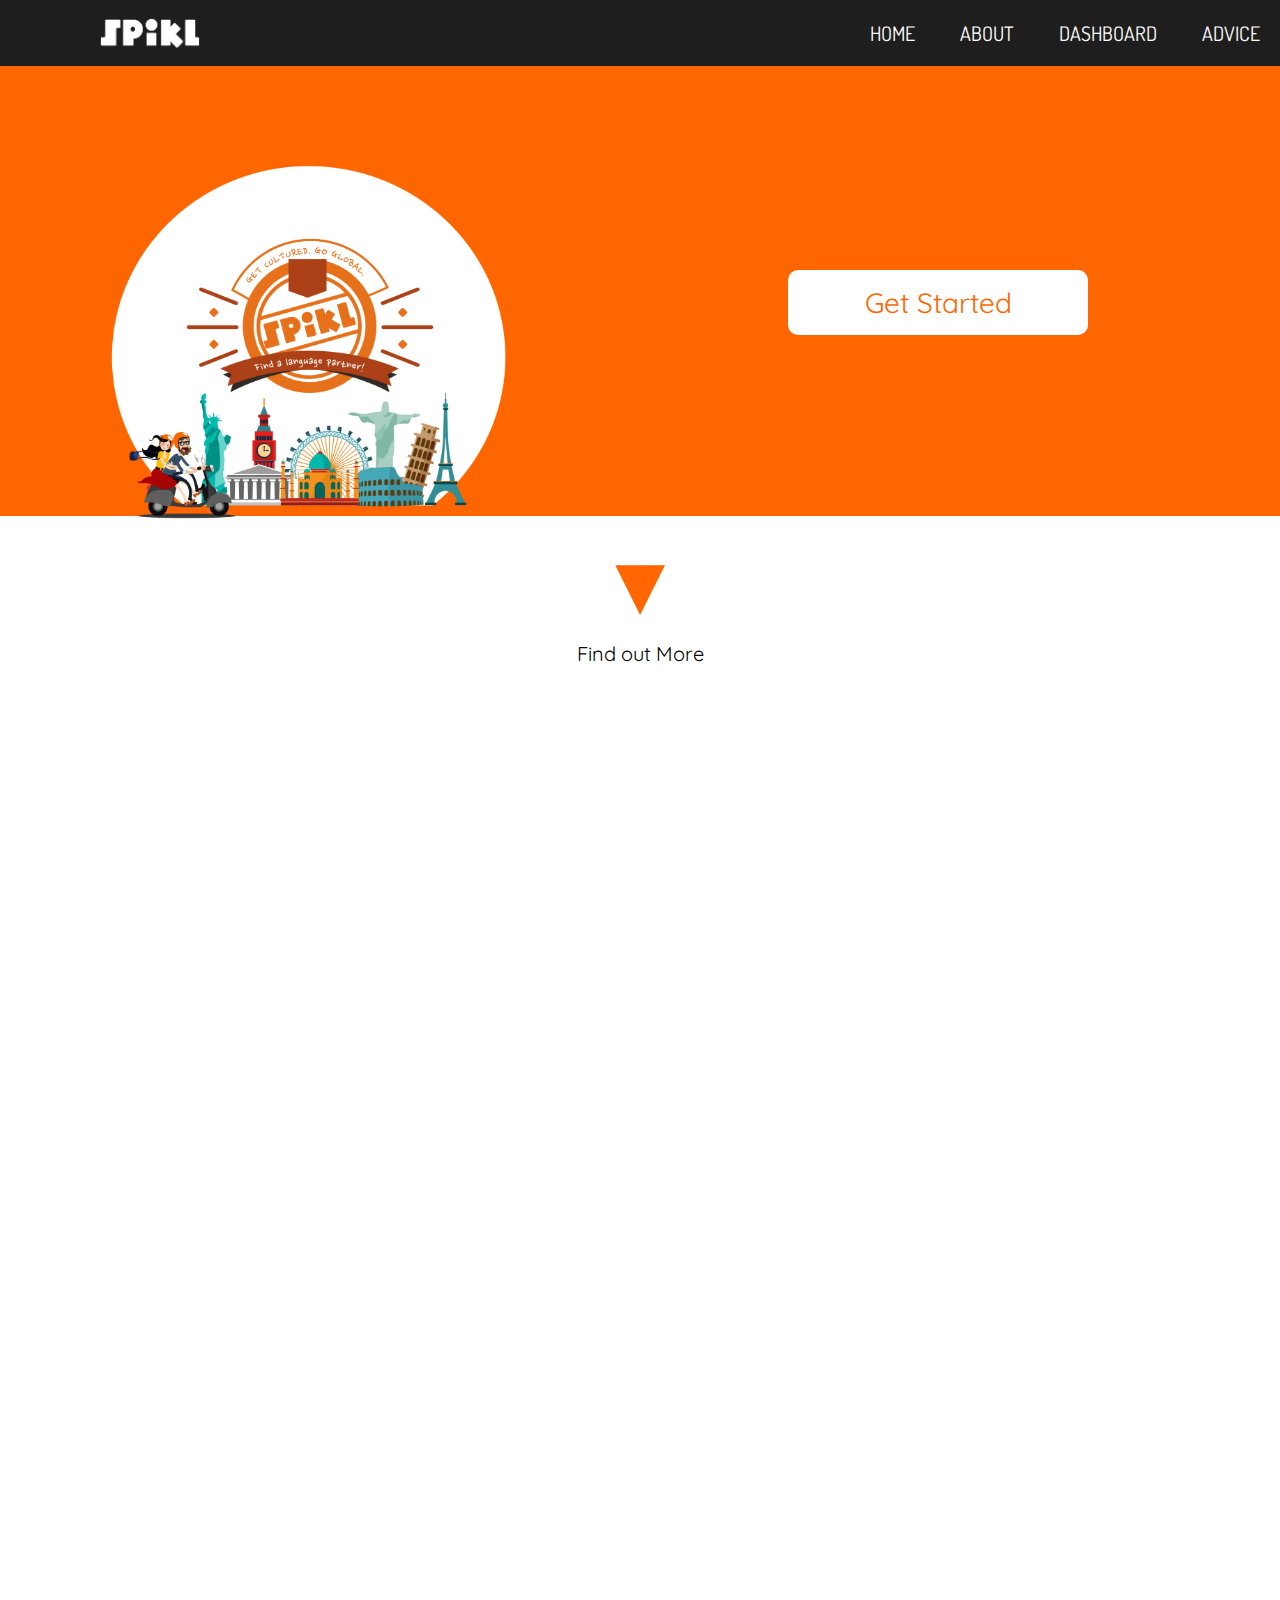
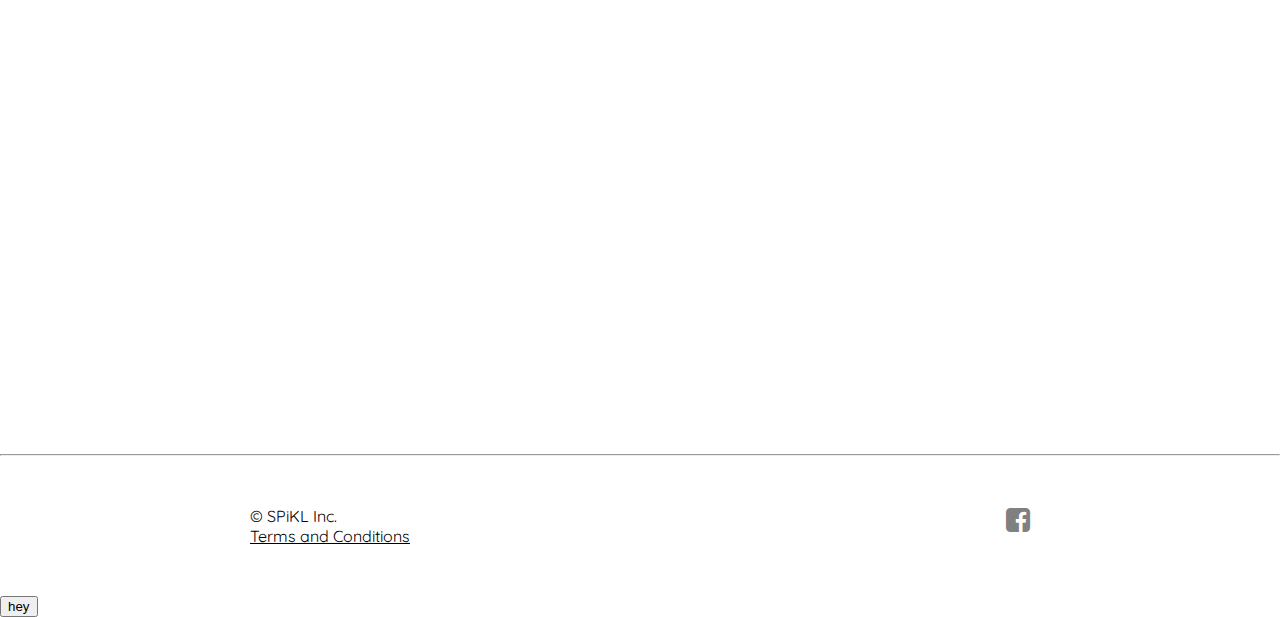
<file: index.html>
<!DOCTYPE html>

<head>
  <link href="https://fonts.googleapis.com/css?family=Dosis" rel="stylesheet">
  <link href="https://fonts.googleapis.com/css?family=Quicksand" rel="stylesheet">
  <link href="css/index.css" rel="stylesheet">
  <script src="https://ajax.googleapis.com/ajax/libs/jquery/3.1.1/jquery.min.js"></script>
  <script src="js/spikl.js"></script>
  <link rel="stylesheet" href="https://cdnjs.cloudflare.com/ajax/libs/font-awesome/4.7.0/css/font-awesome.min.css">
  <link rel="icon" href="images/favicon.png">
  <meta charset="UTF-8">
  <!-- Google Analytics -->
    <script>
    window.ga=window.ga||function(){(ga.q=ga.q||[]).push(arguments)};ga.l=+new Date;
    ga('create', 'UA-93340988-1', 'auto');
    ga('send', 'pageview');
    </script>
    <script async src='https://www.google-analytics.com/analytics.js'></script>
  <!-- End Google Analytics -->
  <!-- Google Tag Manager -->
  <script>(function(w,d,s,l,i){w[l]=w[l]||[];w[l].push({'gtm.start':
  new Date().getTime(),event:'gtm.js'});var f=d.getElementsByTagName(s)[0],
  j=d.createElement(s),dl=l!='dataLayer'?'&l='+l:'';j.async=true;j.src=
  'https://www.googletagmanager.com/gtm.js?id='+i+dl;f.parentNode.insertBefore(j,f);
  })(window,document,'script','dataLayer','GTM-PND38NZ');</script>
  <!-- End Google Tag Manager -->
</head>

<body>
  <!-- Google Tag Manager (noscript) -->
  <noscript><iframe src="https://www.googletagmanager.com/ns.html?id=GTM-PND38NZ"
  height="0" width="0" style="display:none;visibility:hidden"></iframe></noscript>
  <!-- End Google Tag Manager (noscript) -->
  <ul class="navbar">
  <a class="navbar" href="index.html"><img class="logo" src="images/logotext.png" width="100px"></a>
  <a class="navbar" href="index.html"><li class="navbar">HOME</li></a>
  <a class="navbar" href="about.html"><li class="navbar">ABOUT</li></a>
  <a class="navbar" href="members.html"><li class="navbar">DASHBOARD</li></a>
  <a class="navbar" href="advice.html"><li class="navbar">ADVICE</li></a>
</ul>

<div class="bg-top">
  <left>
  <div class="semicircle" width="500px"></div>
  </left>
  <button class="button" onclick="getCookie(); document.getElementById('id01').style.display='block'">Get Started</button>
</div>

<div id="id01" class="modal">
  <form class="modal-content animate" action="members.html" onSubmit="return signIn()">
    <span onclick="document.getElementById('id01').style.display='none'" class="close" title="Close Modal">×</span>
    <div class="container">
      <label><b>Email</b></label>
      <input type="text" id="email" placeholder="Enter University of York e-mail" required>

      <label><b>Password</b></label>
      <input type="password" id="pw" placeholder="Enter Password" required>

      <input type="checkbox" checked="checked" class="rememberMe"> Remember me

      <div class="clearfix">
        <button type="submit" class="signupbtn">Sign In</button>
        <button type="button" onclick="document.getElementById('id01').style.display='none'; document.getElementById('id02').style.display='block' " class="notMember">Not a member?</button>
      </div>
    </div>
  </form>
</div>

<div id="id02" class="modal">
  <form class="modal-content animate" action="/action_page.php">
    <span onclick="document.getElementById('id02').style.display='none'" class="close" title="Close Modal">×</span>
    <div class="container">
      <label><b>Email</b></label>
      <input type="text" placeholder="Enter University of York e-mail" name="email" required>

      <label><b>Password</b></label>
      <input type="password" placeholder="Enter Password" name="psw" required>

      <label><b>Repeat Password</b></label>
      <input type="password" placeholder="Repeat Password" name="psw-repeat" required>
      <input type="checkbox" checked="checked"> Remember me
      <p>By creating an account you agree to our <a class="terms" href="terms.html" target="_blank">Terms & Conditions</a>.</p>

      <div class="clearfix">
        <button type="submit" class="signupbtn">Sign Up</button>
      </div>
    </div>
  </form>
</div>

<p id="downarrow"> &#9662; </p>
<p id="scrollprompt"> Find out More </p>

<div style="margin: 60px 0 0 0">

  <p class="aboutspikl" id="about1"> Want to learn/practice a foreign language in a free, convenient and casual way?</p>
  <p class="aboutspikl" id="about2"><img id="aboutspiklImage1" class="aboutspiklImage1" src="images/step1.png" style="width:32%">  <img id="aboutspiklImage2" class="aboutspiklImage2" src="images/step2.png" style="width:32%">  <img id="aboutspiklImage3" class="aboutspiklImage3" src="images/step3.png" style="width:32%"></p>
  <p class="aboutspikl" id="about3">SPiKL is an intra-university language exchange platform that connects people who want to do just that.
    If you want to learn/practice a foreign language and can offer to help someone else learn/practice your native language,
    then SPiKL is the right platform for you. </p>
  <!--<br>
  <p class="aboutspikl" id="about4">Connect with people who want to learn your language in exchange for theirs with three simple steps:</p>
  <br>
  <p class="aboutspikl" id="about5">#1 Create a profile<br>
  #2 Get matched and connect<br>
  #3 Meet up<br></p>
  <p class="aboutspikl" id="about6">There is no set syllabus, no set time and no cost. Forget about the time zone differences,
    the distance and the money. With SPiKL, we bring world languages to you.</p>
  <br>
  <p class="aboutspikl" id="about7">So go on - get cultured, go global.</p>
  <br>
  <p class="aboutspikl" id="about8">SPiKL was crowdfunded on YuStart: https://yustart.hubbub.net/p/yuspeak-spikl/
  Thank you to all our sponsors! YOU made the difference.!-->
  </p>
</div>

<div class="testimonials" id="testimonials">
<h1>Testimonials</h1>
<br><br>
<table>
  <tr>
    <th><div class="testis marco"></div></th>
    <th><div class="testis laura"></div></th>
    <th><div class="testis daniel"></div></th>
  </tr>
  <tr>
    <th><h3>Marco, Germany</h3></th>
    <th><h3>Laura, UK</h3></th>
    <th><h3>Daniel, Mexico</h3></th>
  </tr>
  <tr>
    <td>Here I found a language partner who is also studying chemistry.
      The good thing is that you’re not limited to a course program instead you can go into town, exhibitions or even watch series, you decide!
      This creates new situations to master with the help of your partner.</td>
    <td>I wanted to keep up my languages, as I was worried about losing them.
      Within days I met a language partner who helps me with my German every week, and I help him with his English.
      I think it's a lovely way to meet new people, whilst also deepening language knowledge in a different way.</td>
    <td>This is my first time ever in the UK. So, I’m very excited to meet a lot of friends and improve my English!
      I believe there’s no better way to do so than practising. A lot.
      Which is why I’m very glad to have joined SPiKL!
      Through it I have met three friends who want to practice their Spanish
      and want to help me with my English as well!</td>
    </tr>
  </table>
</div>

<hr>

<div class="footer">
  © SPiKL Inc.
  <a href="https://www.facebook.com/spiklxyz/"><i class="fa fa-facebook-square" style="font-size:28px; color:grey; float:right"></i></a>
  <br><a href="terms.html" target="_blank">Terms and Conditions</a>
</div>

<button onclick="spiklEvent()">hey</button>

<div
  class="fb-like"
  data-share="true"
  data-width="450"
  data-show-faces="true">
</div>

</body>
</file>
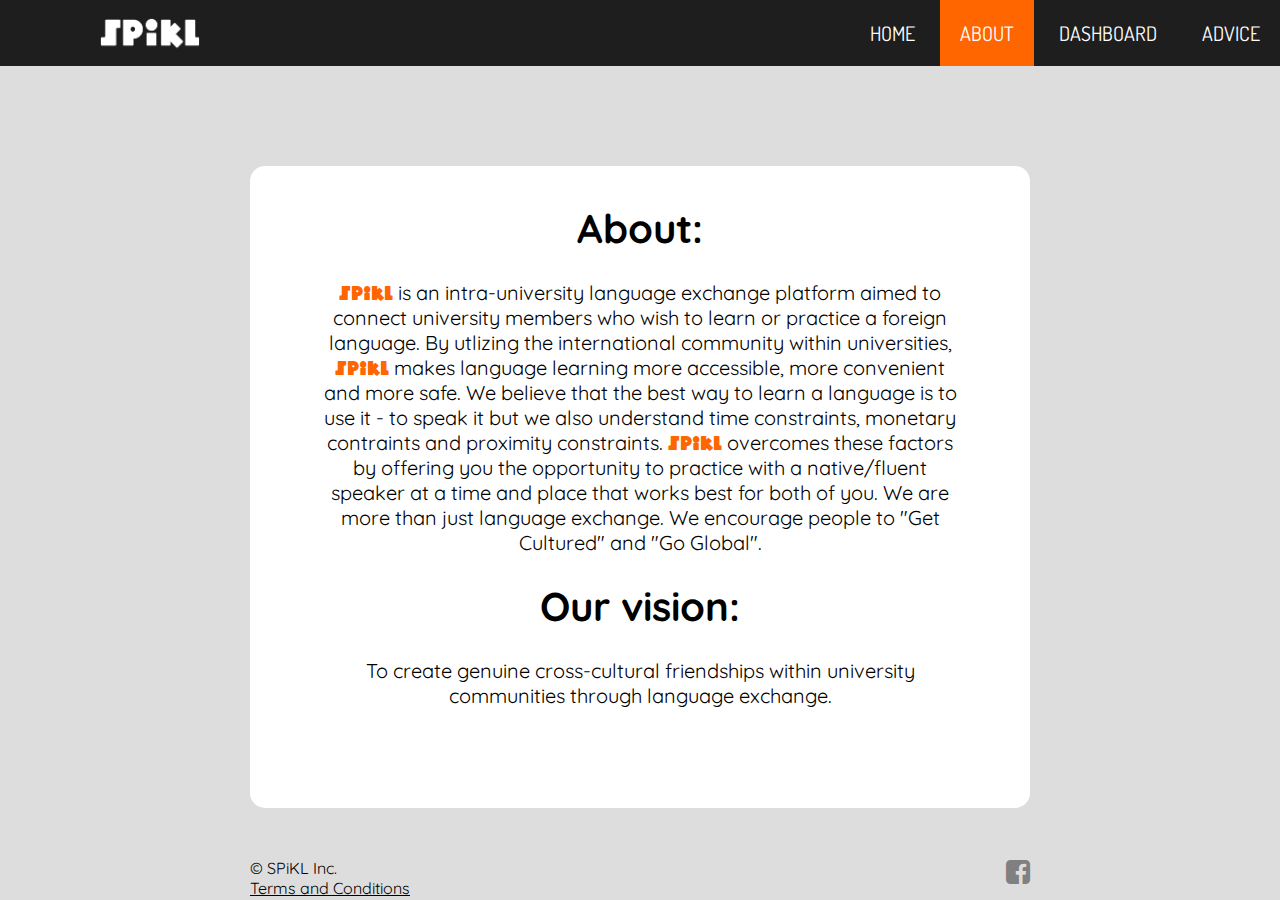
<file: about.html>
<!DOCTYPE html>

<head>
  <link href="https://fonts.googleapis.com/css?family=Dosis" rel="stylesheet">
  <link href="https://fonts.googleapis.com/css?family=Quicksand" rel="stylesheet">
  <link href="css/index.css" rel="stylesheet">
  <script src="https://ajax.googleapis.com/ajax/libs/jquery/3.1.1/jquery.min.js"></script>
  <script src="js/spikl.js"></script>
  <link rel="stylesheet" href="https://cdnjs.cloudflare.com/ajax/libs/font-awesome/4.7.0/css/font-awesome.min.css">
  <meta charset="UTF-8">
  <!-- Google Analytics -->
    <script>
    window.ga=window.ga||function(){(ga.q=ga.q||[]).push(arguments)};ga.l=+new Date;
    ga('create', 'UA-93340988-1', 'auto');
    ga('send', 'pageview');
    </script>
    <script async src='https://www.google-analytics.com/analytics.js'></script>
  <!-- End Google Analytics -->
  <!-- Google Tag Manager -->
  <script>(function(w,d,s,l,i){w[l]=w[l]||[];w[l].push({'gtm.start':
  new Date().getTime(),event:'gtm.js'});var f=d.getElementsByTagName(s)[0],
  j=d.createElement(s),dl=l!='dataLayer'?'&l='+l:'';j.async=true;j.src=
  'https://www.googletagmanager.com/gtm.js?id='+i+dl;f.parentNode.insertBefore(j,f);
  })(window,document,'script','dataLayer','GTM-PND38NZ');</script>
  <!-- End Google Tag Manager -->
</head>

<body style="background-color:#dddddd">

  <!-- Google Tag Manager (noscript) -->
  <noscript><iframe src="https://www.googletagmanager.com/ns.html?id=GTM-PND38NZ"
  height="0" width="0" style="display:none;visibility:hidden"></iframe></noscript>
  <!-- End Google Tag Manager (noscript) -->

  <ul class="navbar">
  <a class="navbar" href="index.html"><img class="logo" src="images/logotext.png" width="100px"></a>
  <a class="navbar" href="index.html"><li class="navbar">HOME</li></a>
  <a class="navbar" href="about.html"><li class="navbar" style="background-color:#ff6600">ABOUT</li></a>
  <a class="navbar" href="members.html"><li class="navbar">DASHBOARD</li></a>
  <a class="navbar" href="advice.html"><li class="navbar">ADVICE</li></a>
</ul>

<div class="aboutpage">
<h1>About:</h1>
  <span class="spikl">SPIKL</span> is an intra-university language exchange platform aimed to
  connect university members who wish to learn or practice a foreign
  language. By utlizing the international community within universities,
  <span class="spikl">SPIKL</span> makes language learning more accessible, more convenient and
  more safe.

  We believe that the best way to learn a language is to use it - to speak
  it but we also understand time constraints, monetary contraints and
  proximity constraints. <span class="spikl">SPIKL</span> overcomes these factors by offering you
  the opportunity to practice with a native/fluent speaker at a time and
  place that works best for both of you.

  We are more than just language exchange. We encourage people to "Get Cultured"
  and "Go Global".

<h1>Our vision:</h1>
  To create genuine cross-cultural friendships within university
  communities through language exchange.
</div>

<div class="footer">
  © SPiKL Inc.
  <a href="https://www.facebook.com/spiklxyz/"><i class="fa fa-facebook-square" style="font-size:28px; color:grey; float:right"></i></a>
  <br><a href="terms.html" target="_blank">Terms and Conditions</a>
</div>

</body>
</file>
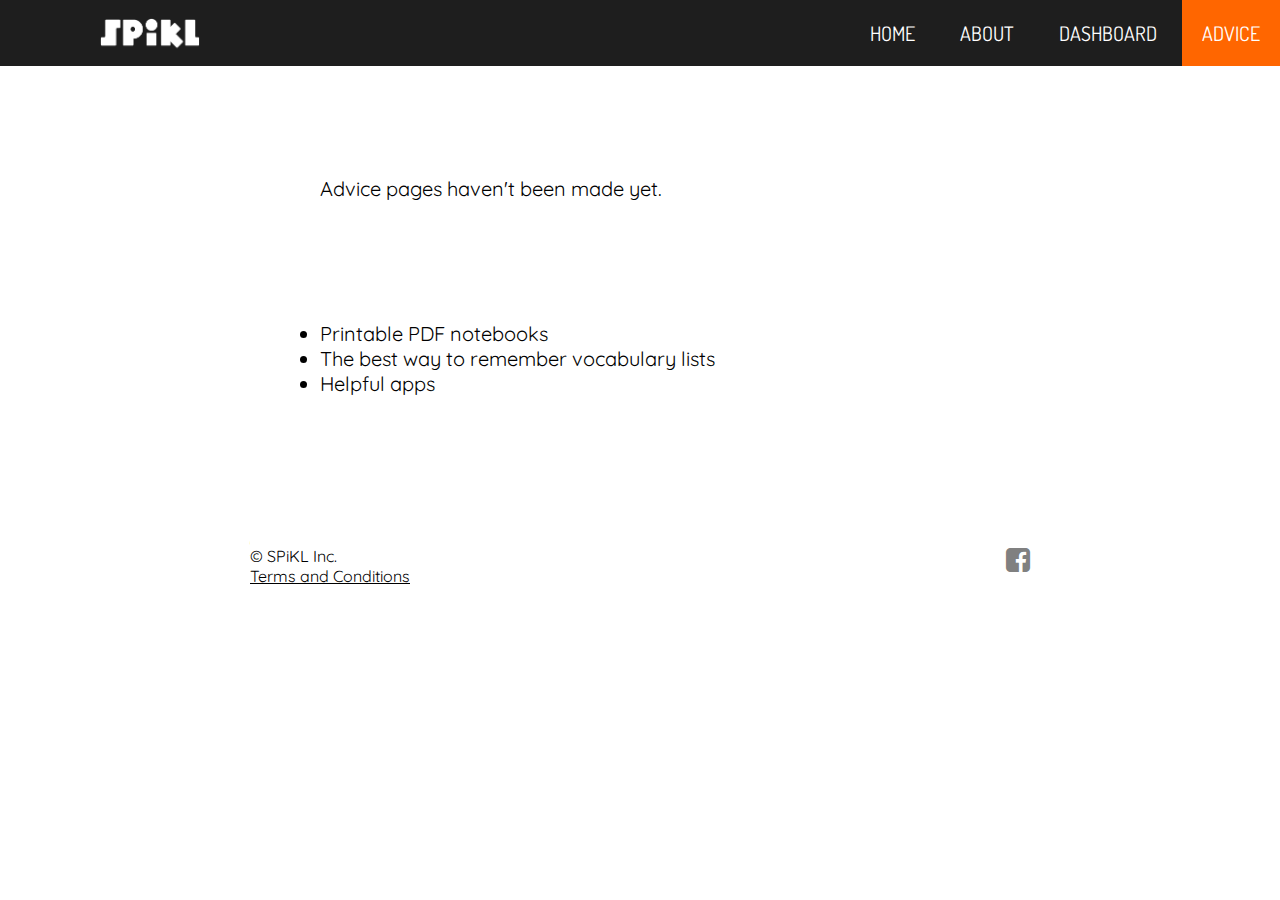
<file: advice.html>
<!DOCTYPE html>

<head>
  <link href="https://fonts.googleapis.com/css?family=Dosis" rel="stylesheet">
  <link href="https://fonts.googleapis.com/css?family=Quicksand" rel="stylesheet">
  <link href="css/index.css" rel="stylesheet">
  <script src="https://ajax.googleapis.com/ajax/libs/jquery/3.1.1/jquery.min.js"></script>
  <script src="js/spikl.js"></script>
  <link rel="stylesheet" href="https://cdnjs.cloudflare.com/ajax/libs/font-awesome/4.7.0/css/font-awesome.min.css">
  <meta charset="UTF-8">
  <!-- Google Analytics -->
    <script>
    window.ga=window.ga||function(){(ga.q=ga.q||[]).push(arguments)};ga.l=+new Date;
    ga('create', 'UA-93340988-1', 'auto');
    ga('send', 'pageview');
    </script>
    <script async src='https://www.google-analytics.com/analytics.js'></script>
  <!-- End Google Analytics -->
  <!-- Google Tag Manager -->
  <script>(function(w,d,s,l,i){w[l]=w[l]||[];w[l].push({'gtm.start':
  new Date().getTime(),event:'gtm.js'});var f=d.getElementsByTagName(s)[0],
  j=d.createElement(s),dl=l!='dataLayer'?'&l='+l:'';j.async=true;j.src=
  'https://www.googletagmanager.com/gtm.js?id='+i+dl;f.parentNode.insertBefore(j,f);
  })(window,document,'script','dataLayer','GTM-PND38NZ');</script>
  <!-- End Google Tag Manager -->
</head>

<body>
  <!-- Google Tag Manager (noscript) -->
  <noscript><iframe src="https://www.googletagmanager.com/ns.html?id=GTM-PND38NZ"
  height="0" width="0" style="display:none;visibility:hidden"></iframe></noscript>
  <!-- End Google Tag Manager (noscript) -->

  <ul class="navbar">
  <a class="navbar" href="index.html"><img class="logo" src="images/logotext.png" width="100px"></a>
  <a class="navbar" href="index.html"><li class="navbar">HOME</li></a>
  <a class="navbar" href="about.html"><li class="navbar">ABOUT</li></a>
  <a class="navbar" href="members.html"><li class="navbar">DASHBOARD</li></a>
  <a class="navbar" href="advice.html"><li class="navbar" style="background-color:#ff6600">ADVICE</li></a>
</ul>

<div class="advice">
  Advice pages haven't been made yet.
</div>
<ul style="list-style-type:disc">
  <li>Printable PDF notebooks</li>
  <li>The best way to remember vocabulary lists</li>
  <li>Helpful apps</li>
</ul>

<div class="footer">
  © SPiKL Inc.
  <a href="https://www.facebook.com/spiklxyz/"><i class="fa fa-facebook-square" style="font-size:28px; color:grey; float:right"></i></a>
  <br><a href="terms.html" target="_blank">Terms and Conditions</a>
</div>

</body>
</file>
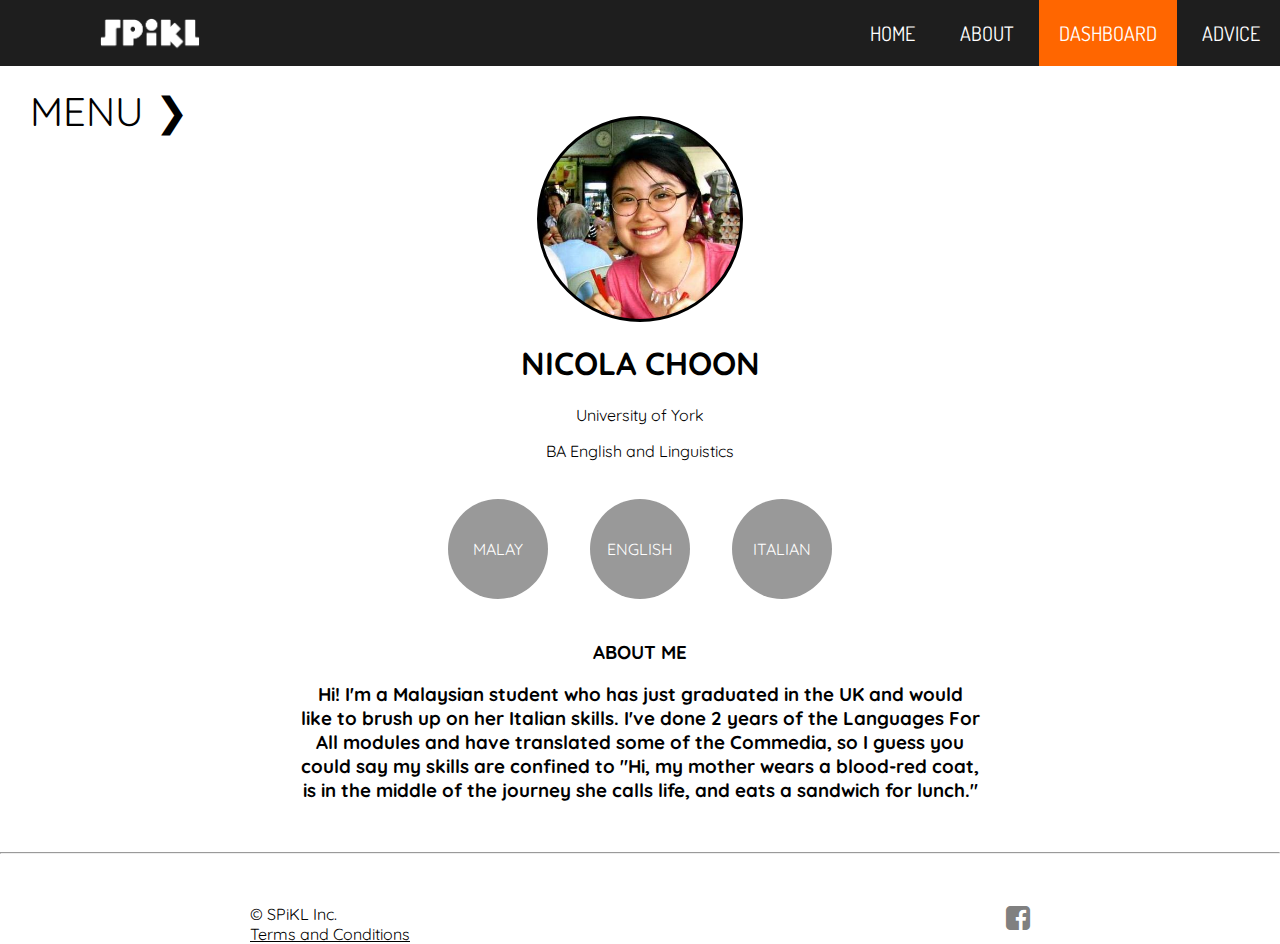
<file: members.html>
<!DOCTYPE html>

<head>
  <link href="https://fonts.googleapis.com/css?family=Dosis" rel="stylesheet">
  <link href="https://fonts.googleapis.com/css?family=Quicksand" rel="stylesheet">
  <link href="css/index.css" rel="stylesheet">
  <script src="https://ajax.googleapis.com/ajax/libs/jquery/3.1.1/jquery.min.js"></script>
  <script src="js/spikl.js"></script>
  <link rel="stylesheet" href="https://cdnjs.cloudflare.com/ajax/libs/font-awesome/4.7.0/css/font-awesome.min.css">
  <meta charset="UTF-8">
  <!-- Google Analytics -->
    <script>
    window.ga=window.ga||function(){(ga.q=ga.q||[]).push(arguments)};ga.l=+new Date;
    ga('create', 'UA-93340988-1', 'auto');
    ga('send', 'pageview');
    </script>
    <script async src='https://www.google-analytics.com/analytics.js'></script>
  <!-- End Google Analytics -->
  <!-- Google Tag Manager -->
  <script>(function(w,d,s,l,i){w[l]=w[l]||[];w[l].push({'gtm.start':
  new Date().getTime(),event:'gtm.js'});var f=d.getElementsByTagName(s)[0],
  j=d.createElement(s),dl=l!='dataLayer'?'&l='+l:'';j.async=true;j.src=
  'https://www.googletagmanager.com/gtm.js?id='+i+dl;f.parentNode.insertBefore(j,f);
  })(window,document,'script','dataLayer','GTM-PND38NZ');</script>
  <!-- End Google Tag Manager -->
</head>

<body>
  <!-- Google Tag Manager (noscript) -->
  <noscript><iframe src="https://www.googletagmanager.com/ns.html?id=GTM-PND38NZ"
  height="0" width="0" style="display:none;visibility:hidden"></iframe></noscript>
  <!-- End Google Tag Manager (noscript) -->

  <ul class="navbar">
  <a class="navbar" href="index.html"><img class="logo" src="images/logotext.png" width="100px"></a>
  <a class="navbar" href="index.html"><li class="navbar">HOME</li></a>
  <a class="navbar" href="about.html"><li class="navbar">ABOUT</li></a>
  <a class="navbar" href="members.html"><li class="navbar" style="background-color:#ff6600">DASHBOARD</li></a>
  <a class="navbar" href="advice.html"><li class="navbar">ADVICE</li></a>
</ul>

<div id="mySidenav" class="sidenav">
  <a href="javascript:void(0)" class="closebtn" onclick="closeNav()">&times;</a>
  <a href="notes.html">NOTES</a>
  <a href="schedule.html">SCHEDULE</a>
  <a href="#">CHAT</a>
</div>

<!-- Use any element to open the sidenav -->
<span class="opensidebar" onclick="openNav()">MENU &#10095;</span>

<div class="testis profile"></div>

<div class="profile">
  <h1>NICOLA CHOON</h1>
  <p>University of York</p>
  <p>BA English and Linguistics</p>
  <table style="width:30%; margin:auto;">
    <tr>
      <td><div class="languages">MALAY</div></td>
      <td><div class="languages">ENGLISH</div></td>
      <td><div class="languages">ITALIAN</div></td>
    </tr>
  </table>
  <h3>ABOUT ME<h3>
    <p class="aboutMe"> Hi! I'm a Malaysian student who has just graduated in the UK and would like to brush up on her Italian skills.
    I've done 2 years of the Languages For All modules and have translated some of the Commedia, so I guess you could say my skills are confined to "Hi, my mother wears a blood-red coat, is in the middle of the journey she calls life, and eats a sandwich for lunch."
  </p>
</div>

<hr>

<div class="footer">
  © SPiKL Inc.
  <a href="https://www.facebook.com/spiklxyz/"><i class="fa fa-facebook-square" style="font-size:28px; color:grey; float:right"></i></a>
  <br><a href="terms.html" target="_blank">Terms and Conditions</a>
</div>

</body>
</file>
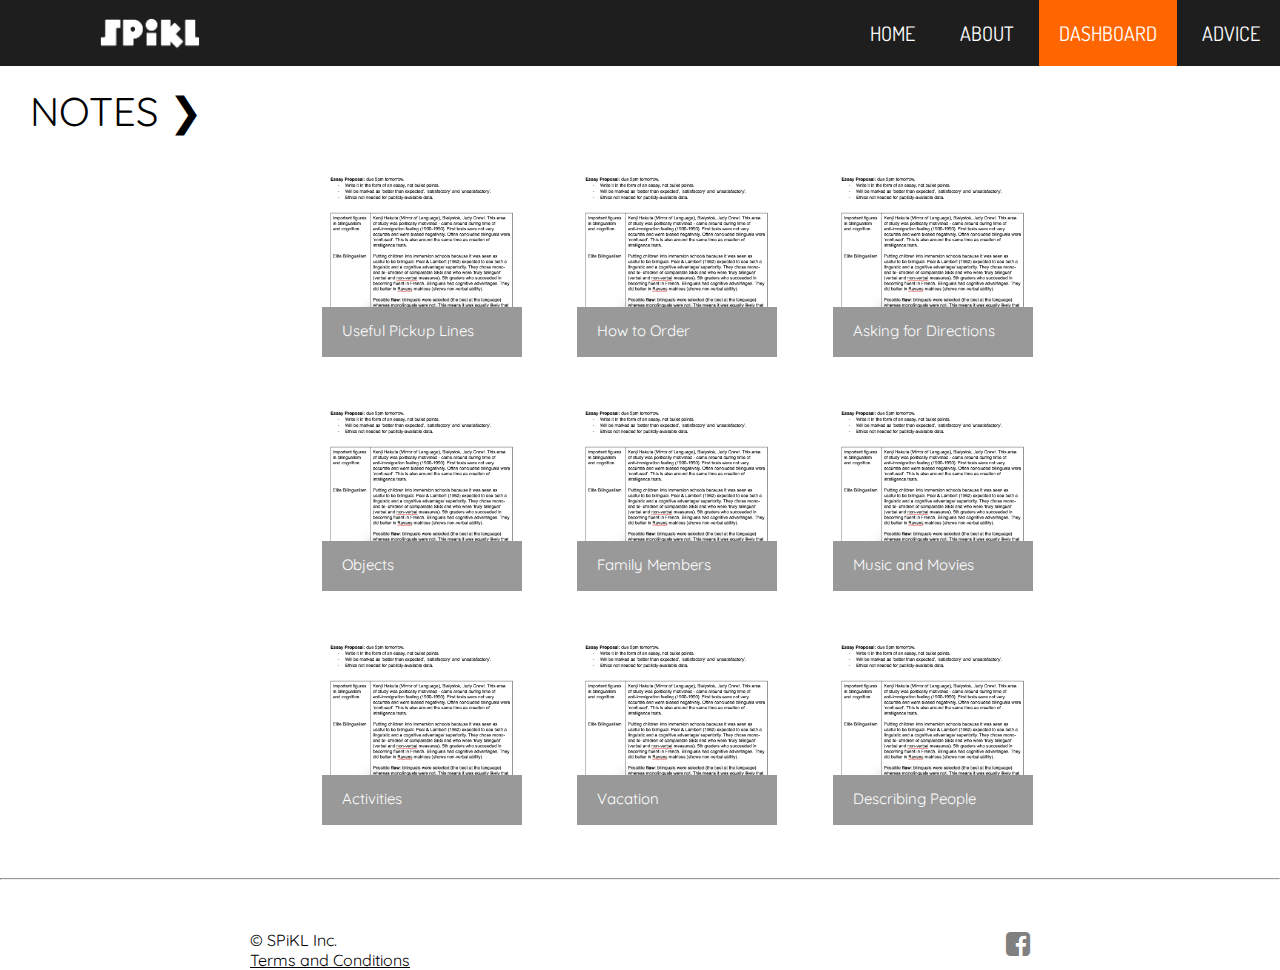
<file: notes.html>
<!DOCTYPE html>

<head>
  <link href="https://fonts.googleapis.com/css?family=Dosis" rel="stylesheet">
  <link href="https://fonts.googleapis.com/css?family=Quicksand" rel="stylesheet">
  <link href="css/index.css" rel="stylesheet">
  <script src="https://ajax.googleapis.com/ajax/libs/jquery/3.1.1/jquery.min.js"></script>
  <script src="js/spikl.js"></script>
  <link rel="stylesheet" href="https://cdnjs.cloudflare.com/ajax/libs/font-awesome/4.7.0/css/font-awesome.min.css">
  <meta charset="UTF-8">
  <!-- Google Analytics -->
    <script>
    window.ga=window.ga||function(){(ga.q=ga.q||[]).push(arguments)};ga.l=+new Date;
    ga('create', 'UA-93340988-1', 'auto');
    ga('send', 'pageview');
    </script>
    <script async src='https://www.google-analytics.com/analytics.js'></script>
  <!-- End Google Analytics -->
  <!-- Google Tag Manager -->
  <script>(function(w,d,s,l,i){w[l]=w[l]||[];w[l].push({'gtm.start':
  new Date().getTime(),event:'gtm.js'});var f=d.getElementsByTagName(s)[0],
  j=d.createElement(s),dl=l!='dataLayer'?'&l='+l:'';j.async=true;j.src=
  'https://www.googletagmanager.com/gtm.js?id='+i+dl;f.parentNode.insertBefore(j,f);
  })(window,document,'script','dataLayer','GTM-PND38NZ');</script>
  <!-- End Google Tag Manager -->
</head>

<body>
  <!-- Google Tag Manager (noscript) -->
  <noscript><iframe src="https://www.googletagmanager.com/ns.html?id=GTM-PND38NZ"
  height="0" width="0" style="display:none;visibility:hidden"></iframe></noscript>
  <!-- End Google Tag Manager (noscript) -->

  <ul class="navbar">
  <a class="navbar" href="index.html"><img class="logo" src="images/logotext.png" width="100px"></a>
  <a class="navbar" href="index.html"><li class="navbar">HOME</li></a>
  <a class="navbar" href="about.html"><li class="navbar">ABOUT</li></a>
  <a class="navbar" href="members.html"><li class="navbar" style="background-color:#ff6600">DASHBOARD</li class="navbar"></a>
  <a class="navbar" href="advice.html"><li class="navbar">ADVICE</li></a>
</ul>

<div id="mySidenav" class="sidenav">
  <a href="javascript:void(0)" class="closebtn" onclick="closeNav()">&times;</a>
  <a href="notes.html">NOTES</a>
  <a href="schedule.html">SCHEDULE</a>
  <a href="#">CHAT</a>
</div>

<!-- Use any element to open the sidenav -->
<span class="opensidebar" onclick="openNav()"> NOTES &#10095;</span>

<div>
  <table class="noteSelector">
    <tr>
      <td style="padding-bottom: 60px"><img class="notes" src="images/note.png" onclick="openNotes()"><div class="noteTitle">Useful Pickup Lines</div></td>
      <td style="padding-bottom: 60px"><img class="notes" src="images/note.png" onclick="openNotes()"><div class="noteTitle" >How to Order</div></td>
      <td style="padding-bottom: 60px"><img class="notes" src="images/note.png" onclick="openNotes()"><div class="noteTitle">Asking for Directions</div></td>
    </tr>
    <tr>
      <td style="padding-bottom: 60px"><img class="notes" src="images/note.png" onclick="openNotes()"><div class="noteTitle">Objects</div></td>
      <td style="padding-bottom: 60px"><img class="notes" src="images/note.png" onclick="openNotes()"><div class="noteTitle">Family Members</div></td>
      <td style="padding-bottom: 60px"><img class="notes" src="images/note.png" onclick="openNotes()"><div class="noteTitle">Music and Movies</div></td>
    </tr>
    <tr>
      <td style="padding-bottom: 60px"><img class="notes" src="images/note.png" onclick="openNotes()"><div class="noteTitle">Activities</div></td>
      <td style="padding-bottom: 60px"><img class="notes" src="images/note.png" onclick="openNotes()"><div class="noteTitle">Vacation</div></td>
      <td style="padding-bottom: 60px"><img class="notes" src="images/note.png" onclick="openNotes()"><div class="noteTitle">Describing People</div></td>
    </tr>
  </table>
</div>

<div id="openNotes" class="modal">
  <form class="modal-content animate">
    <span onclick="document.getElementById('openNotes').style.display='none'" class="close" title="Close Modal">×</span>
    <div class="container">
      <img src="images/bignotes.png" style="height:700px; align="middle";">
    </div>
  </form>
</div>

<hr>

<div class="footer">
  © SPiKL Inc.
  <a href="https://www.facebook.com/spiklxyz/"><i class="fa fa-facebook-square" style="font-size:28px; color:grey; float:right"></i></a>
  <br><a href="terms.html" target="_blank">Terms and Conditions</a>
</div>

</body>
</file>
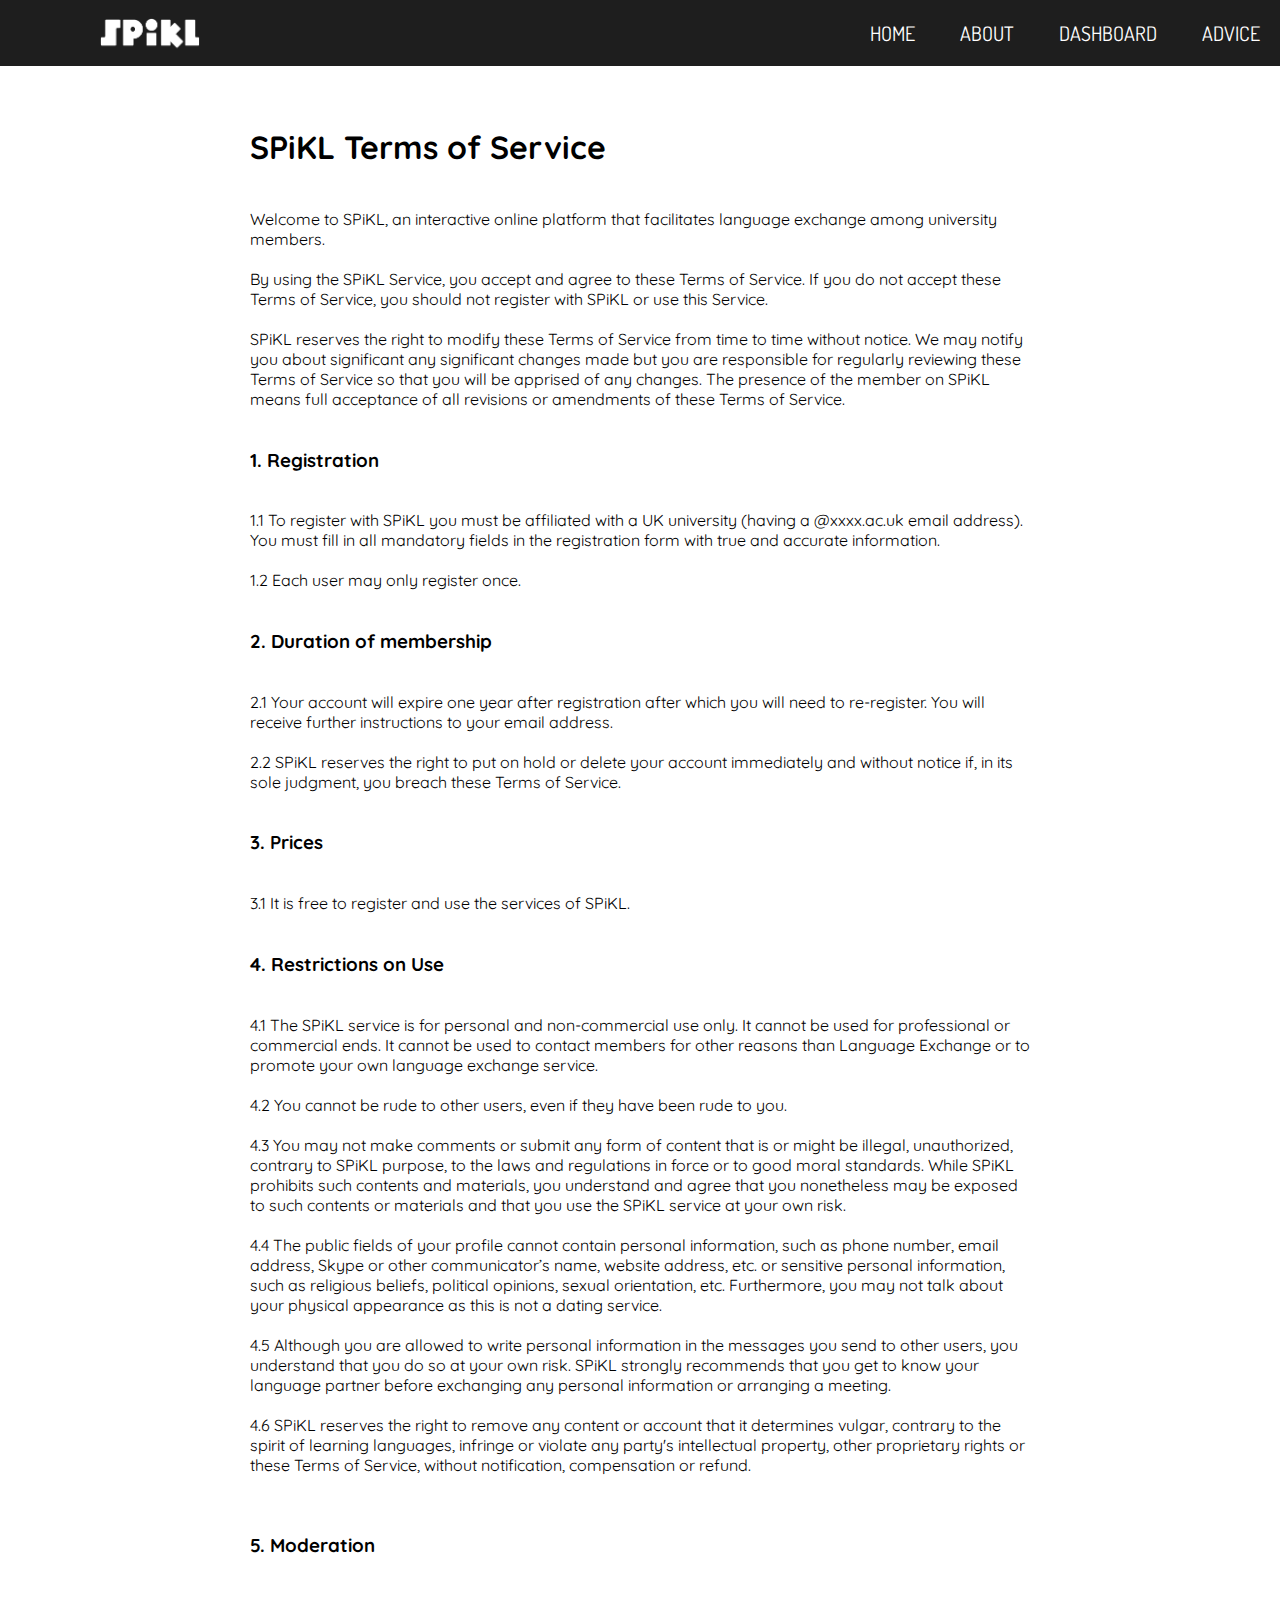
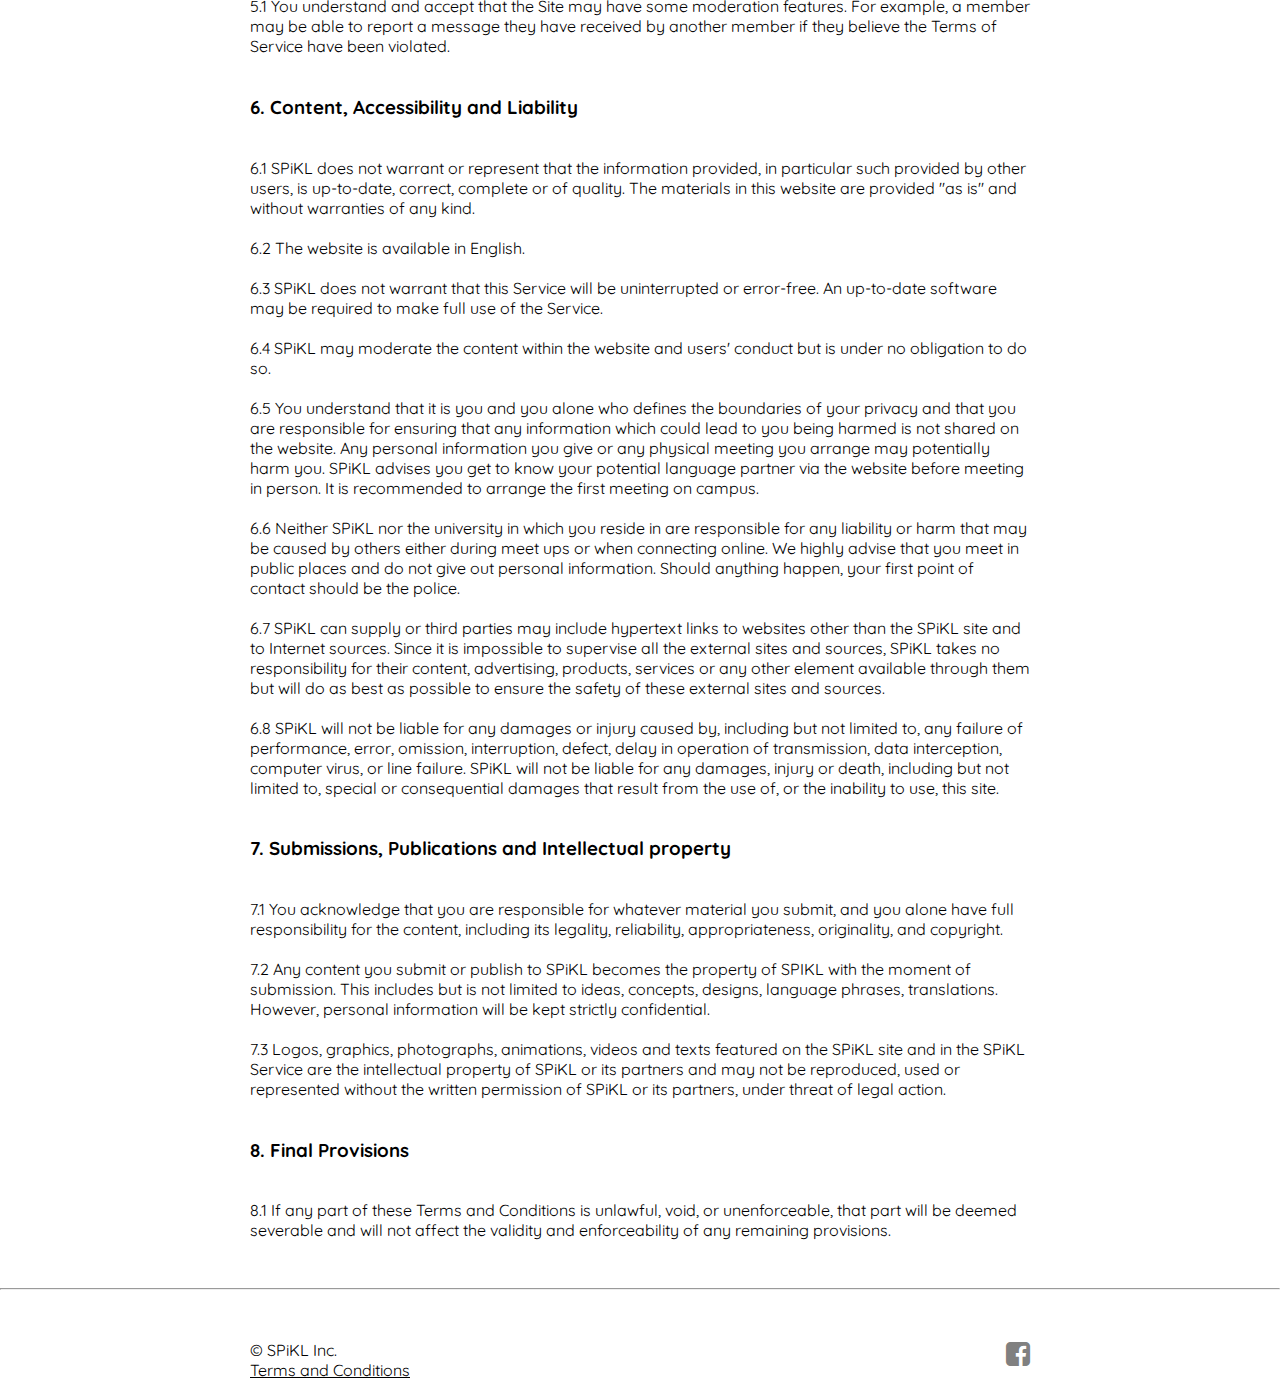
<file: terms.html>
<!DOCTYPE html>

<head>
  <link href="https://fonts.googleapis.com/css?family=Dosis" rel="stylesheet">
  <link href="https://fonts.googleapis.com/css?family=Quicksand" rel="stylesheet">
  <link href="css/index.css" rel="stylesheet">
  <script src="https://ajax.googleapis.com/ajax/libs/jquery/3.1.1/jquery.min.js"></script>
  <script src="js/spikl.js"></script>
  <link rel="stylesheet" href="https://cdnjs.cloudflare.com/ajax/libs/font-awesome/4.7.0/css/font-awesome.min.css">
  <meta charset="UTF-8">
  <!-- Google Analytics -->
    <script>
    window.ga=window.ga||function(){(ga.q=ga.q||[]).push(arguments)};ga.l=+new Date;
    ga('create', 'UA-93340988-1', 'auto');
    ga('send', 'pageview');
    </script>
    <script async src='https://www.google-analytics.com/analytics.js'></script>
  <!-- End Google Analytics -->
  <!-- Google Tag Manager -->
  <script>(function(w,d,s,l,i){w[l]=w[l]||[];w[l].push({'gtm.start':
  new Date().getTime(),event:'gtm.js'});var f=d.getElementsByTagName(s)[0],
  j=d.createElement(s),dl=l!='dataLayer'?'&l='+l:'';j.async=true;j.src=
  'https://www.googletagmanager.com/gtm.js?id='+i+dl;f.parentNode.insertBefore(j,f);
  })(window,document,'script','dataLayer','GTM-PND38NZ');</script>
  <!-- End Google Tag Manager -->
</head>

<body>
  <!-- Google Tag Manager (noscript) -->
  <noscript><iframe src="https://www.googletagmanager.com/ns.html?id=GTM-PND38NZ"
  height="0" width="0" style="display:none;visibility:hidden"></iframe></noscript>
  <!-- End Google Tag Manager (noscript) -->

<ul class="navbar">
  <a class="navbar" href="index.html"><img class="logo" src="images/logotext.png" width="100px"></a>
  <a class="navbar" href="index.html"><li class="navbar">HOME</li></a>
  <a class="navbar" href="about.html"><li class="navbar">ABOUT</li></a>
  <a class="navbar" href="members.html"><li class="navbar">DASHBOARD</li></a>
  <a class="navbar" href="advice.html"><li class="navbar">ADVICE</li></a>
</ul>

<div class=termsOfService>
  <br><br>
  <h1>SPiKL Terms of Service</h1>
      <br>Welcome to SPiKL, an interactive online platform that facilitates language exchange among university members.
      <br><br>By using the SPiKL Service, you accept and agree to these Terms of Service. If you do not accept these Terms of Service, you should not register with SPiKL or use this Service.
      <br><br>SPiKL reserves the right to modify these Terms of Service from time to time without notice. We may notify you about significant any significant changes made but you are responsible for regularly reviewing these Terms of Service so that you will be apprised of any changes. The presence of the member on SPiKL means full acceptance of all revisions or amendments of these Terms of Service.
      <br><br><h3>1. Registration</h3>
      <br>1.1 To register with SPiKL you must be affiliated with a UK university (having a @xxxx.ac.uk email address). You must fill in all mandatory fields in the registration form with true and accurate information.
      <br><br>1.2 Each user may only register once.
      <br><br><h3>2. Duration of membership</h3>
      <br>2.1 Your account will expire one year after registration after which you will need to re-register.  You will receive further instructions to your email address.
      <br><br>2.2 SPiKL reserves the right to put on hold or delete your account immediately and without notice if, in its sole judgment, you breach these Terms of Service.
      <br><br><h3>3. Prices</h3>
      <br>3.1 It is free to register and use the services of SPiKL.
      <br><br><h3>4. Restrictions on Use</h3>
      <br>4.1 The SPiKL service is for personal and non-commercial use only. It cannot be used for professional or commercial ends. It cannot be used to contact members for other reasons than Language Exchange or to promote your own language exchange service.
      <br><br>4.2 You cannot be rude to other users, even if they have been rude to you.
      <br><br>4.3 You may not make comments or submit any form of content that is or might be illegal, unauthorized, contrary to SPiKL purpose, to the laws and regulations in force or to good moral standards. While SPiKL prohibits such contents and materials, you understand and agree that you nonetheless may be exposed to such contents or materials and that you use the SPiKL service at your own risk.
      <br><br>4.4 The public fields of your profile cannot contain personal information, such as phone number, email address, Skype or other communicator’s name, website address, etc. or sensitive personal information, such as religious beliefs, political opinions, sexual orientation, etc. Furthermore, you may not talk about your physical appearance as this is not a dating service.
      <br><br>4.5 Although you are allowed to write personal information in the messages you send to other users, you understand that you do so at your own risk. SPiKL strongly recommends that you get to know your language partner before exchanging any personal information or arranging a meeting.
      <br><br>4.6 SPiKL reserves the right to remove any content or account that it determines vulgar, contrary to the spirit of learning languages, infringe or violate any party's intellectual property, other proprietary rights or these Terms of Service, without notification, compensation or refund.
      <br><br><br><h3>5. Moderation</h3>
      <br>5.1 You understand and accept that the Site may have some moderation features. For example, a member may be able to report a message they have received by another member if they believe the Terms of Service have been violated.
      <br><br><h3>6. Content, Accessibility and Liability</h3>
      <br>6.1 SPiKL does not warrant or represent that the information provided, in particular such provided by other users, is up-to-date, correct, complete or of quality. The materials in this website are provided "as is" and without warranties of any kind.
      <br><br>6.2 The website is available in English.
      <br><br>6.3 SPiKL does not warrant that this Service will be uninterrupted or error-free. An up-to-date software may be required to make full use of the Service.
      <br><br>6.4 SPiKL may moderate the content within the website and users' conduct but is under no obligation to do so.
      <br><br>6.5 You understand that it is you and you alone who defines the boundaries of your privacy and that you are responsible for ensuring that any information which could lead to you being harmed is not shared on the website. Any personal information you give or any physical meeting you arrange may potentially harm you. SPiKL advises you get to know your potential language partner via the website before meeting in person. It is recommended to arrange the first meeting on campus.
      <br><br>6.6 Neither SPiKL nor the university in which you reside in are responsible for any liability or harm that may be caused by others either during meet ups or when connecting online. We highly advise that you meet in public places and do not give out personal information. Should anything happen, your first point of contact should be the police.
      <br><br>6.7 SPiKL can supply or third parties may include hypertext links to websites other than the SPiKL site and to Internet sources. Since it is impossible to supervise all the external sites and sources, SPiKL takes no responsibility for their content, advertising, products, services or any other element available through them but will do as best as possible to ensure the safety of these external sites and sources.
      <br><br>6.8 SPiKL will not be liable for any damages or injury caused by, including but not limited to, any failure of performance, error, omission, interruption, defect, delay in operation of transmission, data interception, computer virus, or line failure. SPiKL will not be liable for any damages, injury or death, including but not limited to, special or consequential damages that result from the use of, or the inability to use, this site.
      <br><br><h3>7. Submissions, Publications and Intellectual property</h3>
      <br>7.1 You acknowledge that you are responsible for whatever material you submit, and you alone have full responsibility for the content, including its legality, reliability, appropriateness, originality, and copyright.
      <br><br>7.2 Any content you submit or publish to SPiKL becomes the property of SPIKL with the moment of submission. This includes but is not limited to ideas, concepts, designs, language phrases, translations. However, personal information will be kept strictly confidential.
      <br><br>7.3 Logos, graphics, photographs, animations, videos and texts featured on the SPiKL site and in the SPiKL Service are the intellectual property of SPiKL or its partners and may not be reproduced, used or represented without the written permission of SPiKL or its partners, under threat of legal action.
      <br><br><h3>8. Final Provisions</h3>
      <br>8.1 If any part of these Terms and Conditions is unlawful, void, or unenforceable, that part will be deemed severable and will not affect the validity and enforceability of any remaining provisions.
      <br>
      <br>
      <br>
</div>

<hr>

<div class="footer">
  © SPiKL Inc.
  <a href="https://www.facebook.com/spiklxyz/"><i class="fa fa-facebook-square" style="font-size:28px; color:grey; float:right"></i></a>
  <br><a href="terms.html" target="_blank">Terms and Conditions</a>
</div>

</body>
</file>
<file: css/index.css>
body, html {
height: 100%;
width: 100%;
margin: 0;
}

/* Generated by Font Squirrel (https://www.fontsquirrel.com) on March 16, 2017 */
@font-face {
    font-family: 'mopsterregular';
    src: url('mopster-regular-webfont.woff2') format('woff2'),
         url('mopster-regular-webfont.woff') format('woff');
    font-weight: normal;
    font-style: normal;
}

div.advice{
  font-family: 'Quicksand', sans-serif;
  font-size: 20px;
  margin: 100px 250px 0px 250px;
  padding: 10px 70px 100px 70px;
}

h1 {
  font-family: 'Quicksand', sans-serif;
}

ul.navbar {
    list-style-type: none;
    margin: 0;
    padding: 0;
    position: relative;
    width: 100%;
    background-color: #1e1e1e;
    text-align: right;
}

li.navbar {
    display: inline-block;
    padding: 20px;
    font-family: 'Dosis', sans-serif;
}

li.navbar:hover {
    background-color: #FF6600;
}

a.navbar {
  text-decoration: none;
  color: white;
}

a.navbar:hover {
  color: white;
}

ul {
  font-family: 'Quicksand', sans-serif;
  font-size: 20px;
  margin: 10px 250px 50px 250px;
  padding: 10px 70px 100px 70px;
}

a {
  color: black;
  text-decoration: underline;
}

a:hover {
  color: #ff6600;
}

.active {
    background-color: #FF6600;
}

.bg-top{
  padding-left: 5%;
  height: 50%;
  width: 95%;
  background-color: #ff6600;
  background-repeat: no-repeat;
  background-size: 100%;
  background-position: center;
  -webkit-animation-name: pulse; /* Safari 4.0 - 8.0 */
  -webkit-animation-duration: 2s; /* Safari 4.0 - 8.0 */
  -webkit-animation-iteration-count: infinite; /* Safari 4.0 - 8.0 */
 /* Safari 4.0 - 8.0 */
}

/*@-webkit-keyframes pulse {
    0%   {background-color:#ff6600;}
    25%  {background-color:#ff751a;}
    50%  {background-color:#ff8533;}
    75%  {background-color:#ff751a;}
    100% {background-color:#ff6600;}
}*/

.logo{
  margin: 0;
  position: absolute;
  top: 50%;
  transform: translate(0, -50%);
  left: 100px;
}

.semicircle{
  height: 100%;
  width: 20%;
  background-image: url("../images/semicircle.png");
  background-position: center;
  background-size: 100%;
  background-repeat: no-repeat;
  position: relative;
  padding-left: 20%;
  padding-top: 10%;
}

.button {
  background-color: #FFFFFF; /* Green */
  border: none;
  color: #FF6600;
  padding: 15px 32px;
  text-align: center;
  text-decoration: none;
  display: inline-block;
  font-size: 28px;
  font-family: 'Quicksand', sans-serif;
  position: absolute;
  right: 15%;
  top: 30%;
  border-radius: 10px;
  width: 300px;
  cursor: pointer;
  -webkit-transition-duration: 0.4s; /* Safari */
  transition-duration: 0.4s;
}

.button:hover {
    box-shadow: 0 12px 16px 0 rgba(0,0,0,0.24),0 17px 50px 0 rgba(0,0,0,0.19);
}

.button:focus{
  outline:0;
}

@media only screen and (max-width: 1026px) {
  .semicircle {
    display: none;
  }
  .button {
    position: relative;
    right: 0%;
  }
  .bg-top{
    text-align: center;
  }
  .modal-content{
    width: 80% !important;
  }
}

.termsOfService {
  font-family: 'Quicksand', sans-serif;
  margin: 0px 250px 0px 250px;
}

/* The animation code */
@keyframes downarrow {
    0%   {top:0px;}
    25%  {top:10px;}
    50%  {top:0px;}
    75%  {top:10px;}
    100% {top:0px;}
}

#downarrow {
  margin: 0px 250px 0px 250px;
  font-family: 'Quicksand', sans-serif;
  font-size: 100px;
  text-align: center;
  color: #ff6600;
  position: relative;
  animation-name: downarrow;
  animation-duration: 1.5s;
  animation-iteration-count: 1;
}

#scrollprompt {
  margin: 0px 250px 0px 250px;
  font-family: 'Quicksand', sans-serif;
  font-size: 20px;
  text-align: center;
}

.aboutspikl {
  margin: 0px 250px 50px 250px;
  font-family: 'Quicksand', sans-serif;
  font-size: 35px;
  opacity: 0;
  text-align: center;
}

@-webkit-keyframes eighty {
    0%   {opacity: 0}
    100% {opacity : 100;}
}

.aboutspikl.start{
  -webkit-animation: eighty 2s ease-out forwards;
  -webkit-animation-delay: 0.2s;

}

.aboutspiklImage1{
  opacity: 0;
}

.aboutspiklImage1.start{
  -webkit-animation: eighty 2s ease-out forwards;
  -webkit-animation-delay: 0.2s;
}

.aboutspiklImage2{
  opacity: 0;
}

.aboutspiklImage2.start{
  -webkit-animation: eighty 2s ease-out forwards;
  -webkit-animation-delay: 0.4s;
}

.aboutspiklImage3{
  opacity: 0;
}

.aboutspiklImage3.start{
  -webkit-animation: eighty 2s ease-out forwards;
  -webkit-animation-delay: 0.6s;
}

.footer{
  margin: 50px 250px 50px 250px;
  font-family: 'Quicksand', sans-serif;
}

/* Full-width input fields */
input[type=text], input[type=password] {
    width: 100%;
    padding: 12px 20px;
    margin: 8px 0;
    display: inline-block;
    border: 1px solid #ccc;
    box-sizing: border-box;
}


.notMember {
  width:25%;
  background-color: grey;
  color: white;
  padding: 14px 20px;
  margin: 30px 0;
  border: none;
  border-radius: 5px;
  cursor: pointer;
}

.notMember:focus{
  outline:0;
}

/* Float cancel and signup buttons and add an equal width */
.signupbtn {
  width:50%;
  background-color: #ff6600;
  color: white;
  padding: 14px 20px;
  margin: 30px 0;
  border: none;
  border-radius: 5px;
  cursor: pointer;
}

.signupbtn:focus{
  outline:0;
}

/* Add padding to container elements */
.container {
    padding: 16px;
    font-family: 'Quicksand', sans-serif;
}

/* The Modal (background) */
.modal {
    display: none; /* Hidden by default */
    position: fixed; /* Stay in place */
    z-index: 1; /* Sit on top */
    left: 0;
    top: 0;
    width: 100%; /* Full width */
    height: 100%; /* Full height */
    overflow: auto; /* Enable scroll if needed */
    background-color: rgb(0,0,0); /* Fallback color */
    background-color: rgba(0,0,0,0.4); /* Black w/ opacity */
    padding-top: 60px;
}

/* Modal Content/Box */
.modal-content {
    background-color: #fefefe;
    margin: 5% auto 15% auto; /* 5% from the top, 15% from the bottom and centered */
    border: 1px solid #888;
    width: 50%; /* Could be more or less, depending on screen size */
}

/* The Close Button (x) */
.close {
    position: relative;
    float: right;
    color: #000;
    font-size: 40px;
    font-weight: bold;
    margin-right: 20px;
    height: 40px;
}

.close:hover,
.close:focus {
    color: #ff6600;
    cursor: pointer;
}

/* Clear floats */
.clearfix{
  text-align: center;
}

/* Change styles for cancel button and signup button on extra small screens */
@media screen and (max-width: 300px) {
    .signupbtn {
       width: 100%;
    }
}

.testimonials {
  margin: 0px 100px 50px 100px;
  font-family: 'Quicksand', sans-serif;
  font-size: 15px;
  text-align: center;
  opacity: 0;
}

.testimonials.start{
  -webkit-animation: eighty 2s ease-out forwards;
  -webkit-animation-delay: 0.2s;
}

.testis {
  height: 200px;
  width: 200px;
  background-size: cover;
  background-repeat: no-repeat;
  border-radius: 50%;
  margin: auto;
}

table{
  width: 100%;
}

th{
  width: 210px;
}

td{
  width: 210px;
  padding: 0 20px 0 20px;
  vertical-align: top;
}

.testis.marco{
  background-image: url("../images/marco.jpg");
}

.testis.laura{
  background-image: url("../images/laura.jpeg");
}

.testis.daniel{
  background-image: url("../images/daniel.jpg");
}

.testis.profile{
  background-image: url("../images/profile.jpg");
  border-style: solid;
  border-color: black;
  border-width: medium;
  margin-top: 50px;
}

.aboutpage{
  font-family: 'Quicksand', sans-serif;
  font-size: 20px;
  text-align: center;
  background-color: #ffffff;
  margin: 100px 250px 50px 250px;
  padding: 10px 70px 100px 70px;
  border-radius: 15px;
}

.spikl{
  font-family:'mopsterregular';
  color:#ff6600
}

/* The side navigation menu */
.sidenav {
    font-family: 'Quicksand', sans-serif;
    height: 100%; /* 100% Full-height */
    width: 0; /* 0 width - change this with JavaScript */
    position: fixed; /* Stay in place */
    z-index: 1; /* Stay on top */
    top: 0;
    left: 0;
    background-color: #111; /* Black*/
    overflow-x: hidden; /* Disable horizontal scroll */
    padding-top: 60px; /* Place content 60px from the top */
    transition: 0.5s; /* 0.5 second transition effect to slide in the sidenav */
}

/* The navigation menu links */
.sidenav a {
    padding: 8px 8px 8px 32px;
    text-decoration: none;
    font-size: 25px;
    color: #818181;
    display: block;
    transition: 0.3s
}

/* When you mouse over the navigation links, change their color */
.sidenav a:hover, .offcanvas a:focus{
    color: #ff6600;
}

/* Position and style the close button (top right corner) */
.sidenav .closebtn {
    position: absolute;
    top: 0;
    right: 25px;
    font-size: 36px;
    margin-left: 50px;
}

.opensidebar {
  font-family: 'Quicksand', sans-serif;
  font-size: 40px;
  position: absolute;
  margin-left: 30px;
  margin-top:20px;
}

.opensidebar:hover {
  color: #ff6600;
  cursor: pointer;
}

.notes {
  width: 200px;
  border-bottom-style: solid;
  border-bottom-color: #999999;
  border-width: 50px;
}

.notes:hover {
  border-color: #ff6600;
  cursor: pointer;
}

.notes:active {
  border-color: #ff6600;
  cursor: pointer;
}

.noteTitle {
  font-family: 'Quicksand', sans-serif;
  font-size: 15px;
  color: white;
  display: block;
  margin: -40px 0 0 20px;
  pointer-events: none;
}

.noteSelector {
  width: 60%;
  margin-left: 300px;
  margin-top: 100px;
}

.profile{
  font-family: 'Quicksand', sans-serif;
  text-align: center;
}

.aboutMe{
  margin: 0px 300px 50px 300px;
  text-align: center;
}

.languages{
  text-align:center;
  background-color:#999999;
  width:100px;
  height:100px;
  border-radius: 50%;
  line-height: 100px;
  color:white;
  margin:20px auto;
  position:relative;
}

.languages:hover{
  background-color: #ff6600;
  display:block;
  cursor: pointer;
}

.facebookEmbed {
  text-align: center;
  margin: 100px 0 0 0;
}

.thing {
  object-fit: cover;
  height: 100px;
  width: 100px;
  cursor: pointer;
}

.eventScroll{
  font-size: 70px;
  text-decoration: none;
}

.eventScroll:hover{
  color: #ff6600;
}

.eventsTable{
  width: 100%;
  table-layout:fixed;
}

.eventsTableArrow{
  width: 100px;
  padding: 0;
  text-align: center;
  vertical-align: middle;
}

.eventsTableData{
  overflow-x: hidden;
  width: 600px;
  padding: 0;
}

#main {
  margin: 50px 300px 50px 400px;
}

.eventDetails {
  border-style: solid;
  border-width: thin;
  border-color: #dddddd;
  border-radius: 5px;
  padding: 20px 20px 20px 20px;
  margin: 10px 100px 0 100px;
  text-align: justify;
  width: 565px;
  font-family: 'Quicksand', sans-serif;
}

.eventName {
  font-weight: bold;
}

#upcomingEvents {
  white-space: nowrap;
  left: 25%;
  right: 25%;
}

#content{
  overflow-x: hidden;
  overflow: scroll;
}

#allMyEvents{
  overflow-x: hidden;
  overflow: scroll;
}

.addEvent {
  display: none;
}

.addEvent.active {
  display: block;
}

#add{
  width:30%;
  background-color: #ff6600;
  color: white;
  padding: 14px 20px;
  margin: 30px 0;
  border: none;
  border-radius: 5px;
  cursor: pointer;
  margin: auto;
}

#add:focus{
  outline:0;
}

#mySchedule {
  white-space: nowrap;
  left: 25%;
  right: 25%;
}

.myEvent {
  height: 300px;
  width: 200px;
  background-color: #999999;
  display: inline-block;
  margin-right: 10px;
  text-align: center;
}
</file>
